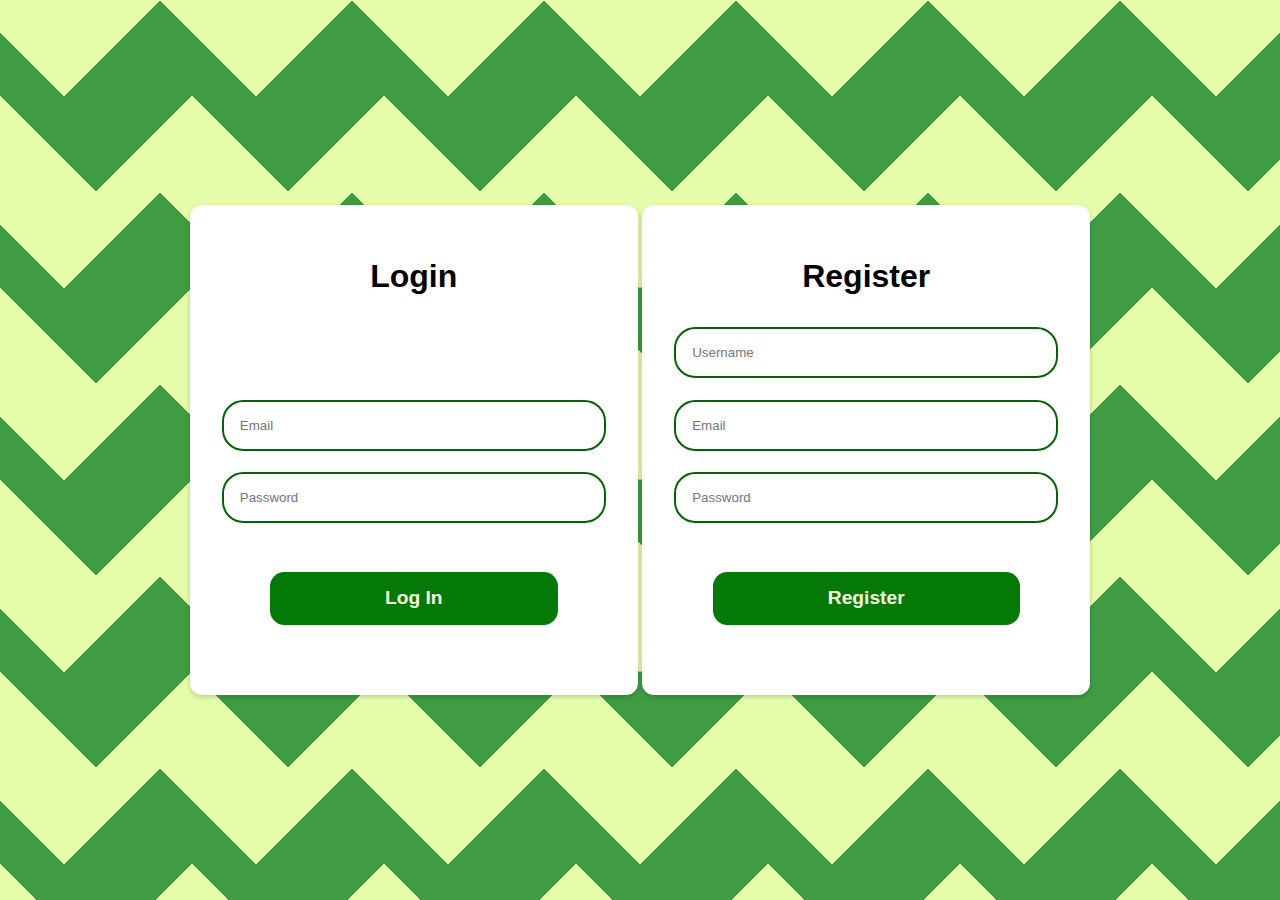
<file: frontend/index.html>
<!DOCTYPE html>
<html lang="en">
<head>
    <meta charset="UTF-8">
    <meta http-equiv="X-UA-Compatible" content="IE=edge">
    <meta name="viewport" content="width=device-width, initial-scale=1.0">
    <title>Escape room platform</title>
</head>
<body>
    <script>
        window.location.replace("pages/login/login.html");
    </script>
</body>
</html>
</file>
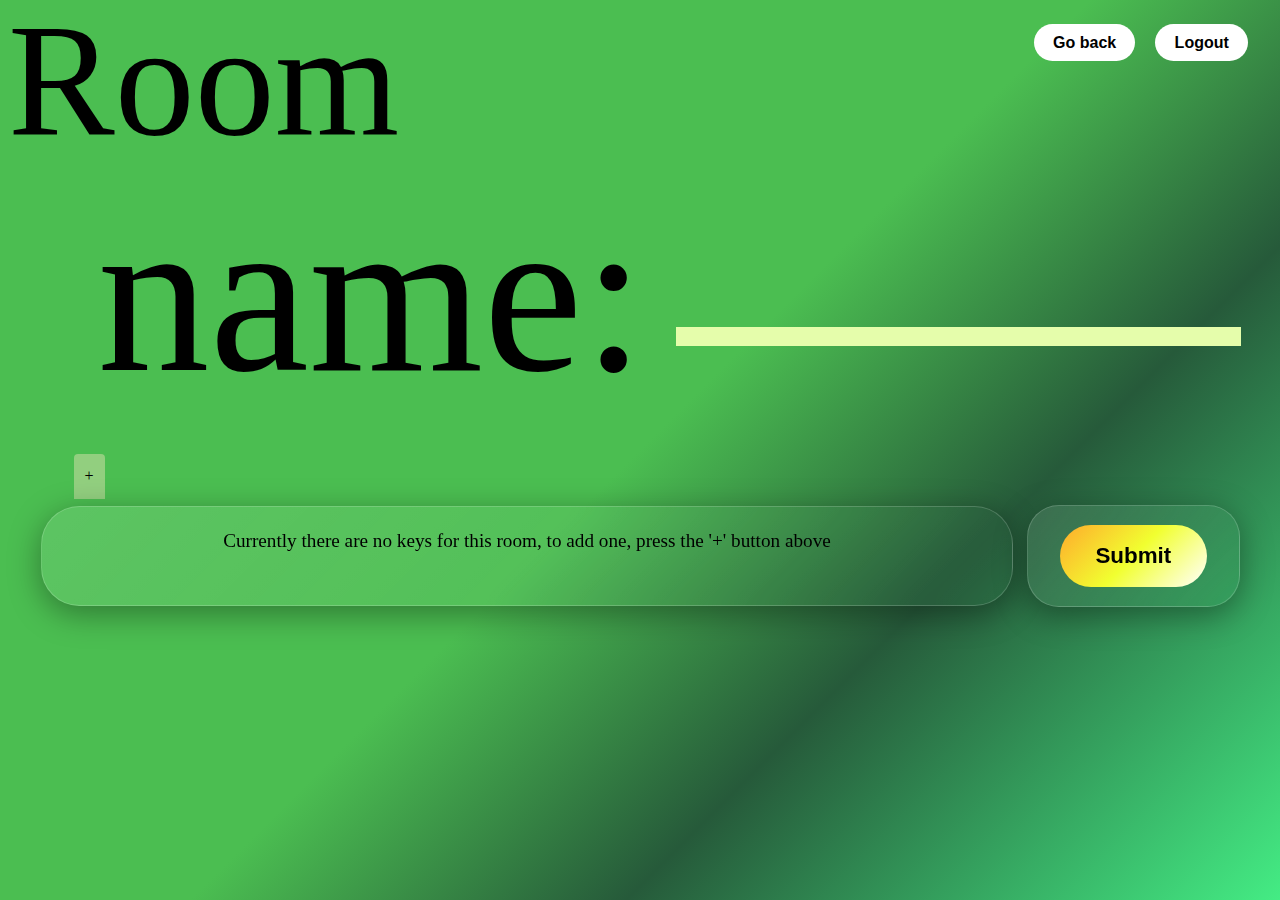
<file: frontend/pages/form/form.html>
<!DOCTYPE html>
<html lang="en">

<head>
    <meta charset="UTF-8">
    <meta http-equiv="X-UA-Compatible" content="IE=edge">
    <meta name="viewport" content="width=device-width, initial-scale=1.0">
    <script defer src="form.js"></script>
    <link rel="stylesheet" href="./form.css">
</head>

<body>
    <header class="flex flex-row">
        <div class="flex flex-col">
            <span class="small-header" for="roomName">Room</span>
            <span class="big-header" for="roomName">name:</span>
        </div>
        <div class="flex flex-col justify-center">
            <input class="title" type="text" id="roomName" name="roomName" required>
        </div>
    </header>
    <main class="flex flex-row">
        <section class="flex flex-col full-width">
            <ul class="nav nav-tabs" id="tabs">
                <li onclick="newKey()"><a>+</a></li>
            </ul>
            <div class="flex flex-row">
                <div class="form fields-grow hidden" id="no-content">Currently there are no keys for this room, to add one, press the '+' button above</div>
                <div class="form fields-grow flex flex-col" id="fields">
                    <select name="Type" placeholder="Type" id="contentType" required>
                        <option value="numeric">Numeric</option>
                        <option value="shape">Shape</option>
                        <option value="text">Text</option>
                        <option value="direction">Directions</option>
                    </select>
                    <input type="text" id="contentSolution" placeholder="Solution" name="Solution" value="" required>
                    <input type="text" id="contentMessage" placeholder="Message" name="Message" value="" required>
                    <button onclick="removeCurrent()">Remove</button>
                </div>
                <div class="form submit-grow flex flex-col justify-center">
                    <!-- uncomment for complexity -->
                    <!-- <label for="roomLang">Room complexity:</label> -->
                    <!-- <input type="number" id="complexity" min="1" max="10"> -->
                    <input type="submit" id="submit" onclick="submit()" value="Submit">
                </div>
            </div>
        </section>
        <section class="">
        </section>
    </main>
    <div id="navigation">
        <button onclick="goToOverview()">Go back</button>
        <button onclick="logout()">Logout</button>
    </div>
</body>

</html>
</file>
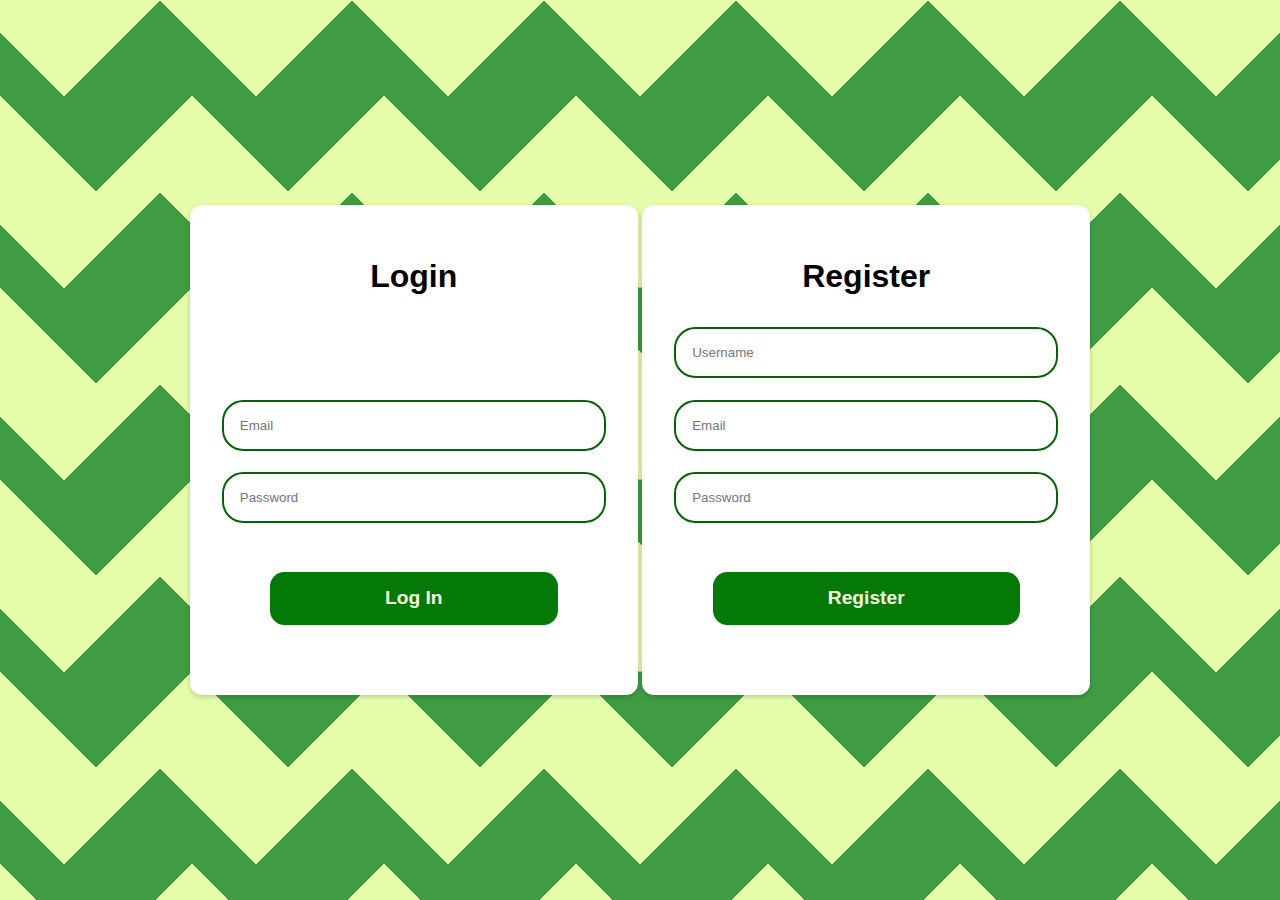
<file: frontend/pages/login/login.html>
<!DOCTYPE html>
<html lang="en">

<head>
    <meta charset="UTF-8">
    <meta http-equiv="X-UA-Compatible" content="IE=edge">
    <meta name="viewport" content="width=device-width, initial-scale=1.0">
    <script defer src="login.js"></script>
    <link rel="stylesheet" href="./login.css">
    <title>Login</title>
</head>

<body>
    <div class="flex flex-row">
        <div class="flex flex-col container">
            <h1>Login</h1>
            <div class="flex flex-col">
                <input type="text" id="login-email" placeholder="Email" required>
                <input type="password" id="login-password" placeholder="Password" required>
                <button type="submit" onclick="login()">Log In</button>
            </div>
        </div>
        <div class="flex flex-col container">
            <h1>Register</h1>
            <div class="flex flex-col">
                <input type="text" id="register-username" placeholder="Username" required>
                <input type="email" id="register-email" placeholder="Email" required>
                <input type="password" id="register-password" placeholder="Password" required>
                <button type="submit" onclick="register()">Register</button>
            </div>
        </div>
    </div>
</body>

</html>
</file>
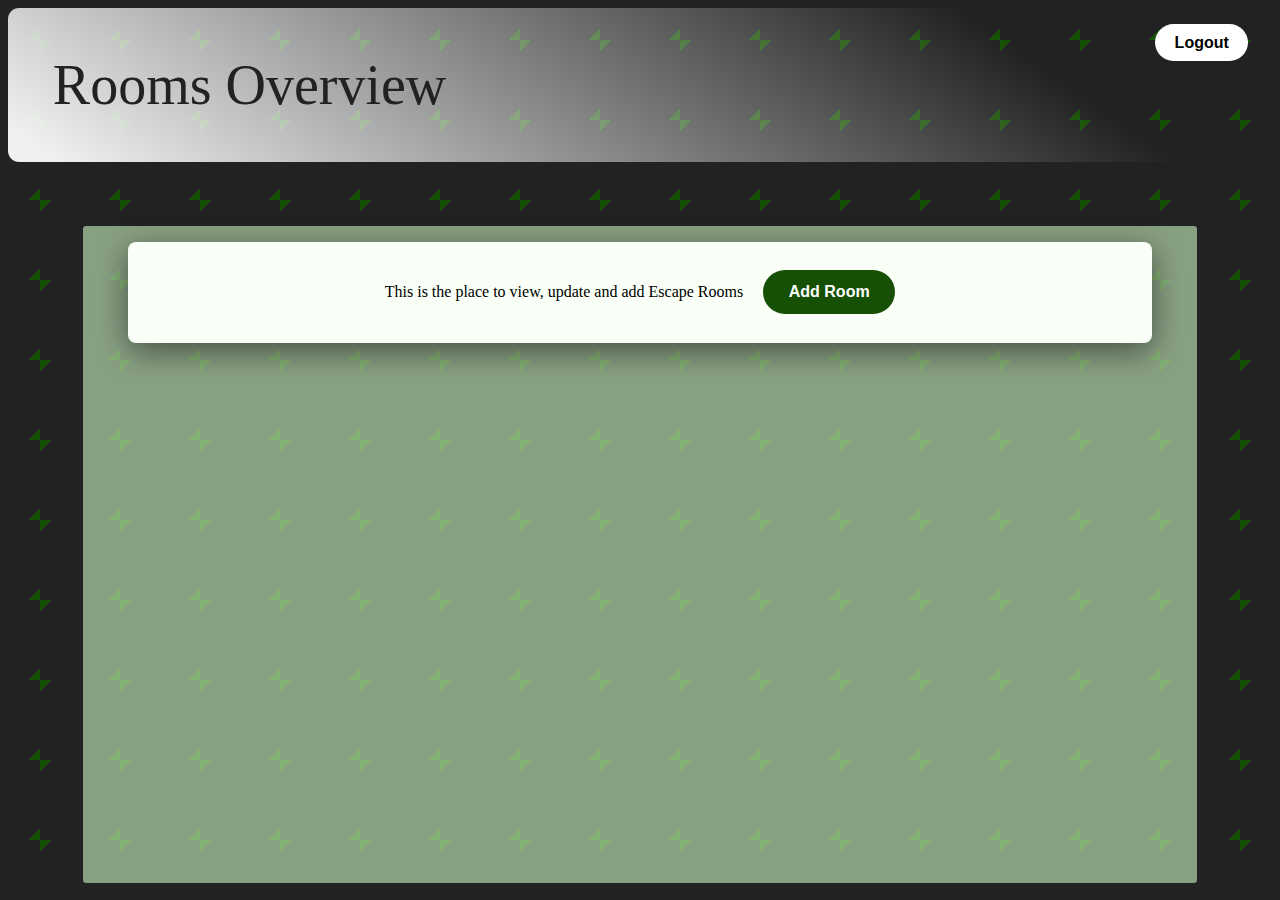
<file: frontend/pages/overview/overview.html>
<!DOCTYPE html>
<html lang="en">

<head>
    <meta charset="UTF-8">
    <meta name="viewport" content="width=device-width, initial-scale=1.0">
    <script defer src="overview.js"></script>
    <link rel="stylesheet" href="overview.css">
</head>

<body>
    <header>
        Rooms Overview
    </header>   

    <main class="container" id="main-container">
        <section id="add-row">
            <span>This is the place to view, update and add Escape Rooms</span>
            <button onclick="createRoom()">Add Room</button>
        </section>
        <section id="rows">
        </section>
    </main>
    <div id="navigation">
        <button onclick="logout()">Logout</button>
    </div>
</body>

</html>
</file>
<file: frontend/pages/form/form.css>
body {
    height: 100vh;
    margin-top: 0;
    margin-bottom: 0;
    background-color: #4bbe51;
    background-image: linear-gradient(135deg, #4bbe51 50%, #265a3a 70%, #44ec84);
}

.big-header {
    user-select: none;
    font-size: 14em;
    font-weight: 300;
    line-height: 1.2em;
    padding: 0px 0 0 .4em;
}

.small-header {
    user-select: none;
    font-size: 10em;
    font-weight: 300;
    line-height: 1em;
}

input.title {
    height: fit-content;
    width: 90%;
    font-size: 12em;
    font-weight: 100;
    padding: 12px .4em;
    margin: auto;
    box-sizing: border-box;
    border: none;
    background-color: transparent;
    border-bottom: .1em solid #e5fdab;
}

input.title, input.title:focus{
    outline: none;
}

.flex {
    display: flex;
}

.flex-col {
    flex-direction: column;
}

.flex-row {
    flex-direction: row;
}

.justify-center {
    justify-content: center;
}

main {
    padding: 0 1.6em;
    margin-top: 1.6em;
}

.full-width {
    width: 100%;
}

.form {
    background: linear-gradient(135deg, rgba(255, 255, 255, 0.1), rgba(255, 255, 255, 0));
    padding: 1.2em 2em;
    backdrop-filter: blur(10px);
    border-radius: 2em;
    border: 1px solid rgba(255, 255, 255, 0.18);
    box-shadow: 0 8px 32px 0 rgba(0, 0, 0, 0.37);
    margin: 0.4em;
}

.fields-grow {
    flex-grow: 8;
}

#fields > input,
#fields > button,
#fields > select,
.submit-grow > #complexity  {
    padding: 0.8em 1.8em;
    border-radius: 2em;
    border: none;
    font-size: 1.2em;
    width: 60%;
    margin: .5em auto;
    box-sizing: border-box;
}

#fields > button {
    background-color: #ff8d78cb;
}

#fields > button:hover {
    background-color: #fcbdb4;
}

.submit-grow {
    flex-grow: 1;
}

.submit-grow > #submit {
    width: 100%;
    border-radius: 2em;
    height: fit-content;
    padding: .8em;
    font-size: 1.4em;
    font-weight: 600;
    background-image: linear-gradient(135deg, #ffaa2c, #f1ff30, #ffffff);
    border: none;
    cursor: pointer;
}

.submit-grow > #submit:hover {
    background-image: linear-gradient(135deg, #ffc670, #f7ff8b, #ffffff);
}

.nav-tabs {
    float: left;
    margin: 0;
    list-style-type: none;
}

.nav-tabs>li {
    float: left;
    margin-bottom: -1px;
}

.nav-tabs>li.active>a,
.nav-tabs>li.active>a:hover,
.nav-tabs>li.active>a:focus {
    color: #555;
    cursor: default;
    background-color: #fff;
    border: 1px solid #ddd;
    border-bottom-color: transparent;
}

.nav-tabs>li>a {
    float: left;
    margin-right: 2px;
    line-height: 1.42857143;
    padding: 10px;
    border: 1px solid transparent;
    border-radius: 4px 4px 0 0;
    background-color: #92cf7f;
}

.nav-tabs>li>a:hover {
    border-color: #eee #eee #ddd;
}

.tab-content {
    float: left;
    width: 100%;
}

.tab-content>.tab-pane {
    display: none;
}

.tab-content>.tab-pane.active {
    display: block;
    padding: 2.5% 3.5%;
    background-color: #efefef;
}

.tab-content>.active {
    display: block;
}

#no-content {
    font-size: 1.2em;
    text-align: center;
}

.hidden {
    display: none;
}

#navigation {
    position: absolute;
    top: 1.5em;
    right: 1.5em;
}

#navigation > button {
    padding: .6em 1.2em;
    margin: 0 .5em;
    border-radius: 2em;
    height: fit-content;
    font-size: 1em;
    font-weight: 600;
    background-color: #ffffff;
    border: none;
    cursor: pointer;
}

#navigation > button:hover {
    background-color: #cbf1bf;
}
</file>
<file: frontend/pages/login/login.css>
body {
    font-family: Arial, sans-serif;
    display: flex;
    justify-content: center;
    align-items: center;
    height: 100vh;
    margin: 0;
    background-color: #409c43;
    background-image: 
    linear-gradient(-45deg, transparent 75%, #e5fdab 75%),
    linear-gradient(45deg, transparent 75%,#e5fdab 75%),
    linear-gradient(-135deg, transparent 75%, #e5fdab 75%),
    linear-gradient(135deg, transparent 75%, #e5fdab 75%);
    background-size: 12em 12em;
    background-position: 4em 0, 4em 0, 0 0, 0 0;
  }

  .container {
    background-color: #fff;
    border-radius: .75em;
    box-shadow: 0 2px 5px rgba(0, 0, 0, 0.2);
    padding: 2em;
    margin: .14em;
    width: 24em;
    justify-content: space-between;
  }

  h1 {
    font-size: 2em;
    font-weight: 600;
    text-align: center;
  }

  input {
    width: 100%;
    padding: 1.2em;
    margin: .8em 0;
    border: 2px solid #056107;
    border-radius: 1.6em;
    box-sizing: border-box;
  }

  button {
    background-color: #057907;
    border: none;
    color: white;
    padding: .8em 6em;
    margin: 2em auto;
    text-align: center;
    text-decoration: none;
    display: inline-block;
    font-size: 1.2em;
    border-radius: .75em;
    cursor: pointer;
    color: #f4ffdb;
    font-weight: 600;
  }

  button:hover {
    background-color: #d2ff6a;
    color: #057907;
  }

  .flex {
    display: flex;
  }

  .flex-row {
    flex-direction: row;
  }

  .flex-col {
    flex-direction: column;
  }
</file>
<file: frontend/pages/overview/overview.css>
body {
  background-color: #212223;
  background-image: radial-gradient(circle, transparent 1rem, #212223 1rem),
    linear-gradient(-45deg, #165004 0.5rem, transparent 0.5rem),
    linear-gradient(135deg, #165004 0.5rem, transparent 0.5rem);
  background-size: 5em 5em;
  background-position: 5.25rem 5.25rem, 2.5rem 2.5rem, 2.5rem 2.5rem;
}

body > header {
  font-size: 3.5em;
  color: #212223;
  padding: .8em;
  border-radius: .2em;
  background: linear-gradient(35deg, #ffffffee 0.5em, transparent 12em);
}

main {
  width: 80vw;
  padding: 1em 2.8em 2.8em;
  margin: 4em auto 0;
  background-color: #cbf1bf9d;
  border-radius: .2em;
  display: flex;
  flex-direction: column;
}

#add-row {
  background-color: #f9fff7;
  padding: 1.8em;
  border-radius: .5em;
  border: none;
  text-align: center;
  z-index: 1;
  box-shadow: 0 8px 32px 0 rgba(0, 0, 0, 0.5);
}

#add-row > button {
  padding: .8em 1.6em;
  margin-left: 1em;
  border-radius: 2em;
  height: fit-content;
  font-size: 1em;
  font-weight: 600;
  background-color: #165004;
  color: #fff;
  border: none;
  cursor: pointer;
}

#add-row > button:hover {
  background-color: #cbf1bf;
  color: #212223;
}

#rows {
  height: 55vh;
  overflow: auto;
}

.row {
  padding: 1.8em 18em;
  margin-top: 1.5em;
  background-color: #f9fff7;
  border-radius: .5em;
  border: none;
  display: flex;
  justify-content: space-between;
}

.row > header {
  line-height: 2.2em;
}

.buttons > button {
  padding: .6em 1.8em;
  margin: 0 1em;
  border-radius: 2em;
  font-size: .9em;
  font-weight: 600;
  color: #fff;
  border: none;
  cursor: pointer;
}

.export {
  background-color: #064975;
}

.edit {
  background-color: #8d4400;
}

.delete {
  background-color: #610202;
}

.export:hover,
.edit:hover,
.delete:hover {
  background-color: #dcf1d2;
  color: #212223;
}

#navigation {
  position: absolute;
  top: 1.5em;
  right: 1.5em;
}

#navigation > button {
  padding: .6em 1.2em;
  margin: 0 .5em;
  border-radius: 2em;
  height: fit-content;
  font-size: 1em;
  font-weight: 600;
  background-color: #ffffff;
  border: none;
  cursor: pointer;
}

#navigation > button:hover {
  background-color: #cbf1bf;
}
</file>
